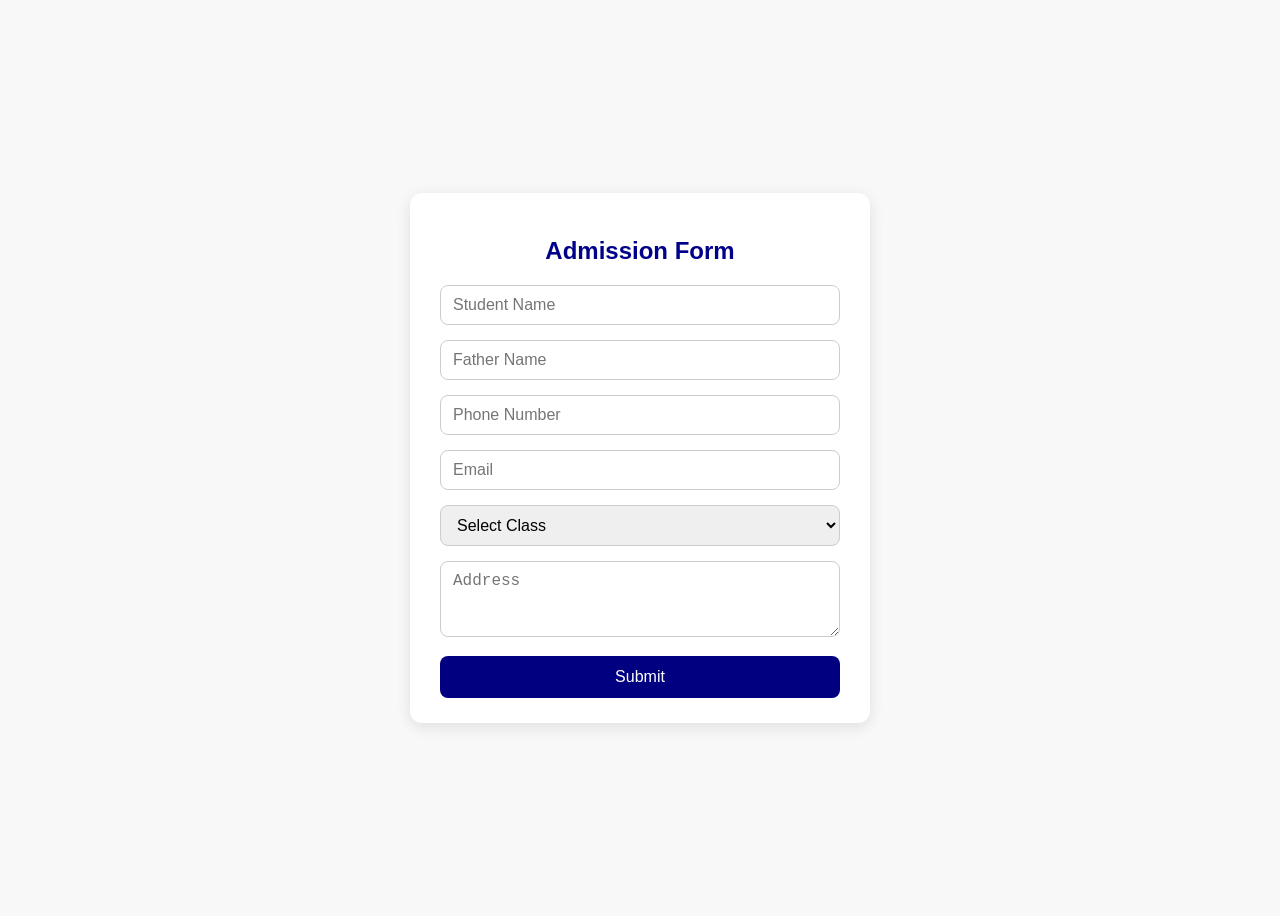
<file: admission.html>
<!DOCTYPE html>
<html lang="ur">
<head>
  <meta charset="UTF-8">
  <meta name="viewport" content="width=device-width, initial-scale=1.0">
  <title>Admission Form</title>
  <style>
    body {
      font-family: Arial, sans-serif;
      background-color: #f8f8f8;
      display: flex;
      justify-content: center;
      align-items: center;
      min-height: 100vh;
    }
    .form-container {
      background-color: #fff;
      padding: 25px 30px;
      border-radius: 12px;
      box-shadow: 0 4px 15px rgba(0,0,0,0.1);
      width: 100%;
      max-width: 400px;
    }
    h2 {
      text-align: center;
      color: darkblue; /* پیلا رنگ */
      margin-bottom: 20px;
    }
    input, select, textarea {
      width: 100%;
      padding: 10px 12px;
      margin-bottom: 15px;
      border-radius: 8px;
      border: 1px solid #ccc;
      font-size: 16px;
      box-sizing: border-box;
    }
    button {
      width: 100%;
      padding: 12px;
      background: navy;
      color: white;
      border: none;
      border-radius: 8px;
      font-size: 16px;
      cursor: pointer;
    }
    button:hover {
      background-color: blue;
    }
  </style>
</head>
<body>

<div class="form-container">
  <h2>Admission Form</h2>
  <form id="admission-form">
    <input type="text" name="student_name" placeholder="Student Name" required>
    <input type="text" name="father_name" placeholder="Father Name" required>
    <input type="tel" name="phone" placeholder="Phone Number" required>
    <input type="email" name="email" placeholder="Email" required>
    <select name="class" required>
      <option value="">Select Class</option>
      <option value="Nursery">Nursery</option>
      <option value="KG">KG</option>
      <option value="1">1</option>
      <option value="2">2</option>
    </select>
    <textarea name="address" placeholder="Address" rows="3"></textarea>
    <button type="submit">Submit</button>
  </form>
</div>

<!-- EmailJS SDK v4+ -->
<script type="text/javascript" src="https://cdn.emailjs.com/dist/email.min.js"></script>
<script type="text/javascript">
  (function(){
    emailjs.init("U6Q6lkiZXC62TnQkR"); // یہاں اپنی Public Key ڈالیں
  })();

  // فارم سبمٹ ہینڈلر
  const form = document.getElementById('admission-form');
  form.addEventListener('submit', function(event){
    event.preventDefault();

    emailjs.sendForm('service_hgw7214', 'template_oe8o0no', this)
      .then(function(){
        alert('Form submitted successfully!');
        form.reset();
      }, function(error){
        alert('Error sending form: ' + JSON.stringify(error));
      });
  });/////

  // ✅ Replace with your deployed Web App URL
  const scriptURL = "https://script.google.com/home/projects/1tLDCAF4TJoJNYrIa1MH0LqNARSQe0cCjyACy99p550D2blbT82BMNUZ3/edit";

  document.getElementById('admission-form').addEventListener('submit', function(e) {
    e.preventDefault(); // form submit کو روکے

    const data = {
      name: document.getElementById('name').value,
      email: document.getElementById('email').value
    };

    fetch(scriptURL, {
      method: 'POST',
      body: JSON.stringify(data)
    })
    .then(response => response.json())
    .then(response => {
      alert("Data saved to Google Sheet! ✅");
      document.getElementById('admission-form').reset(); // form clear کرے
    })
    .catch(error => console.error('Error!', error.message));
  });
</script>


  
</body>
</html>
</file>
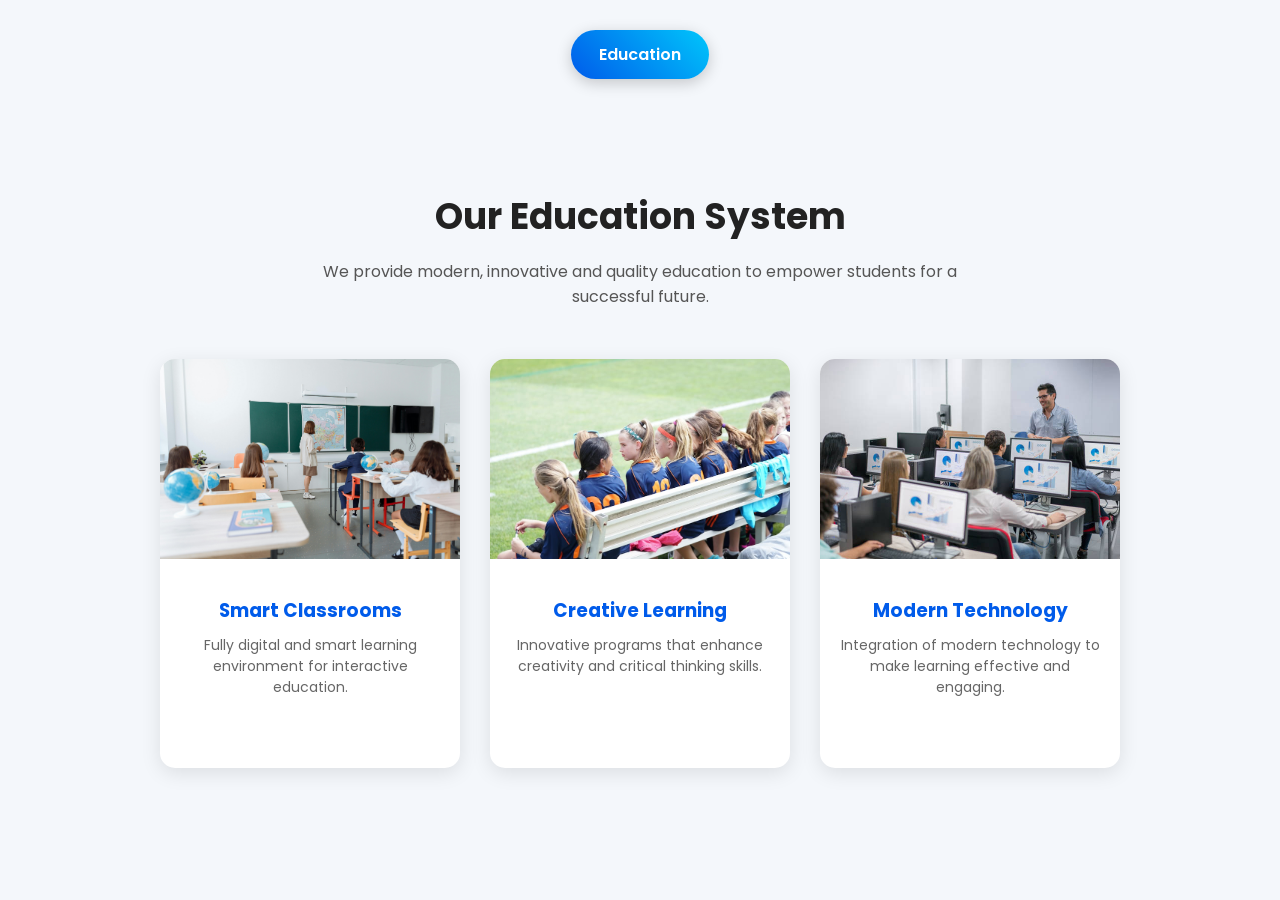
<file: education.html>
<!DOCTYPE html>
<html>

<head>
	<meta charset="UTF-8">
	<meta name="viewport" content="width=device-width, initial-scale=1">
	<title></title>
</head>

<body>
	
</body>

</html><!DOCTYPE html>
<html lang="en">
<head>
<meta charset="UTF-8">
<meta name="viewport" content="width=device-width, initial-scale=1.0">
<title>Education Section</title>

<!-- Google Font -->
<link href="https://fonts.googleapis.com/css2?family=Poppins:wght@300;400;600;700&display=swap" rel="stylesheet">

<style>
body{
    margin:0;
    font-family:'Poppins', sans-serif;
    background:#f4f7fb;
}

/* Navigation Button */
.education-btn{
    display:inline-block;
    padding:12px 28px;
    background:linear-gradient(45deg,#005bea,#00c6fb);
    color:#fff;
    font-weight:600;
    border-radius:30px;
    text-decoration:none;
    transition:0.3s ease;
    box-shadow:0 4px 15px rgba(0,0,0,0.2);
}

.education-btn:hover{
    transform:translateY(-3px);
    box-shadow:0 6px 20px rgba(0,0,0,0.3);
}

/* Section */
.education-section{
    padding:80px 20px;
    text-align:center;
}

.education-section h2{
    font-size:36px;
    color:#222;
    margin-bottom:15px;
}

.education-section p{
    color:#555;
    max-width:700px;
    margin:auto;
    margin-bottom:50px;
}

/* Cards */
.card-container{
    display:flex;
    flex-wrap:wrap;
    justify-content:center;
    gap:30px;
}

.card{
    background:#fff;
    width:300px;
    border-radius:15px;
    overflow:hidden;
    box-shadow:0 5px 20px rgba(0,0,0,0.1);
    transition:0.3s;
}

.card:hover{
    transform:translateY(-10px);
}

.card img{
    width:100%;
    height:200px;
    object-fit:cover;
}

.card-content{
    padding:20px;
}

.card-content h3{
    margin:10px 0;
    color:#005bea;
}

.card-content p{
    font-size:14px;
    color:#666;
}
</style>
</head>

<body>

<!-- Education Button -->
<div style="text-align:center; margin-top:30px;">
    <a href="#education" class="education-btn">Education</a>
</div>

<!-- Education Section -->
<section id="education" class="education-section">
    <h2>Our Education System</h2>
    <p>We provide modern, innovative and quality education to empower students for a successful future.</p>

    <div class="card-container">

        <div class="card">
            <img src="pexels-thirdman-8926554.jpg" alt="Classroom">
            <div class="card-content">
                <h3>Smart Classrooms</h3>
                <p>Fully digital and smart learning environment for interactive education.</p>
            </div>
        </div>
        <div class="card">
            <img src="photo-1528024719646-5360a944bd74.jpeg" alt="Students">
            <div class="card-content">
                <h3>Creative Learning</h3>
                <p>Innovative programs that enhance creativity and critical thinking skills.</p>
            </div>
        </div>

        <div class="card">
            <img src="teacher-giving-an-it-class-at-school-to-a-group-of-students.jpg" alt="Technology">
            <div class="card-content">
                <h3>Modern Technology</h3>
                <p>Integration of modern technology to make learning effective and engaging.</p>
            </div>
        </div>

    </div>
</section>

</body>
</html>
</file>
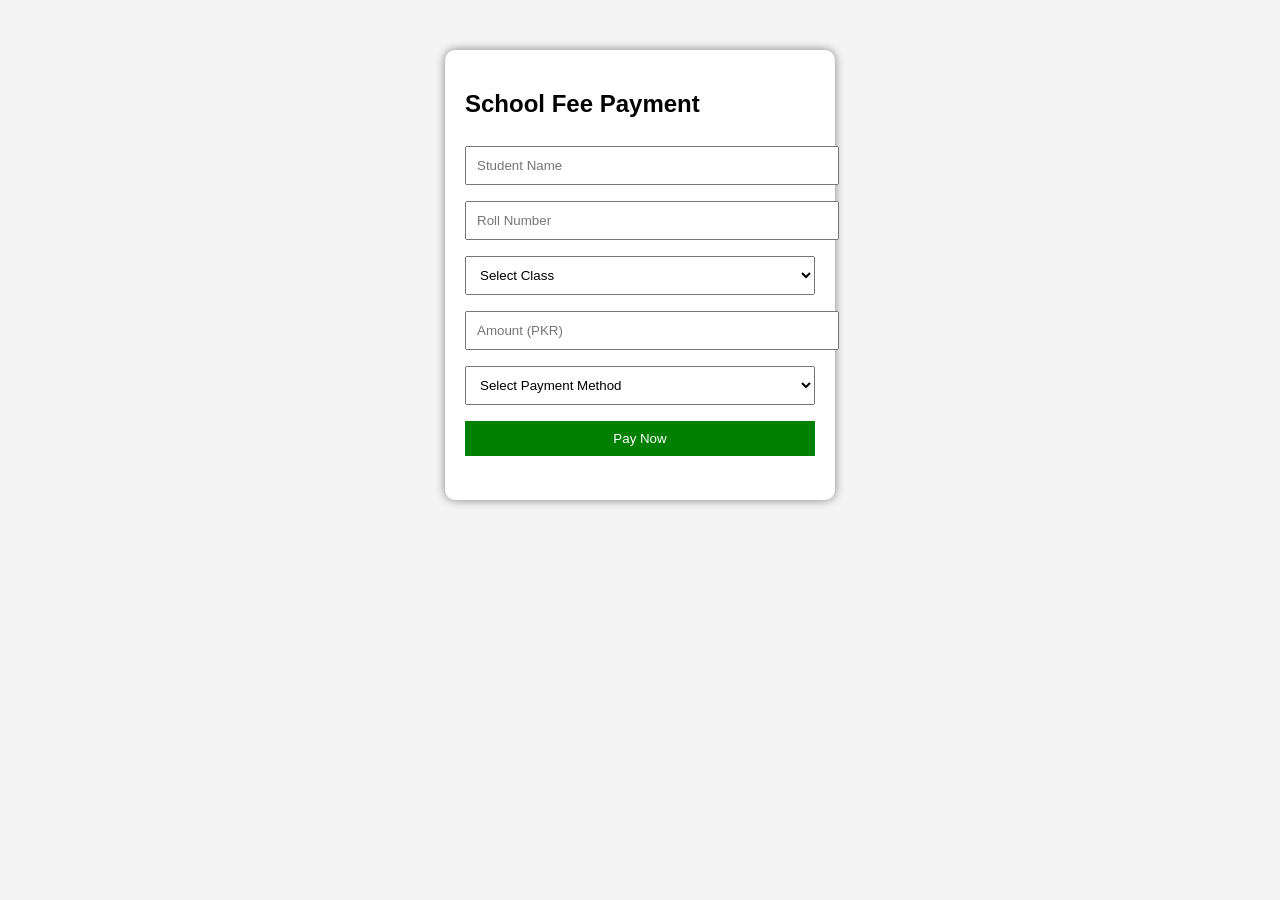
<file: Feepemt.html>
<!DOCTYPE html>
<html>

<head>
	<meta charset="UTF-8">
	<meta name="viewport" content="width=device-width, initial-scale=1">
	<title></title>
</head>

<body>
	
</body>

</html><!DOCTYPE html>
<html>
<head>
<title>School Fee Payment</title>
<style>
body{
font-family: Arial;
background:#f4f4f4;
}
.container{
width:350px;
margin:50px auto;
background:white;
padding:20px;
border-radius:10px;
box-shadow:0 0 10px gray;
}
input, select, button{
width:100%;
padding:10px;
margin:8px 0;
}
button{
background:green;
color:white;
border:none;
cursor:pointer;
}
button:hover{
background:darkgreen;
}
</style>
</head>
<body>
<section class="Feepemt">
<div class="container">
<h2>School Fee Payment</h2>

<form id="paymentForm">
<input type="text" placeholder="Student Name" required>
<input type="text" placeholder="Roll Number" required>

<select required>
<option value="">Select Class</option>
<option>Class 1</option>
<option>Class 2</option>
<option>Class 3</option>
</select>

<input type="number" placeholder="Amount (PKR)" required>

<select required>
<option value="">Select Payment Method</option>
<option>jazz Cash</option>
<option>Easypaisa</option>
</select>

<button type="submit">Pay Now</button>
</form>

<p id="message"></p>

</div>
</section>
<script>
document.getElementById("paymentForm").addEventListener("submit", function(e){
e.preventDefault();
document.getElementById("message").innerHTML =
"Payment Request Submitted Successfully!";
});
</script>

</body>
</html>
</file>
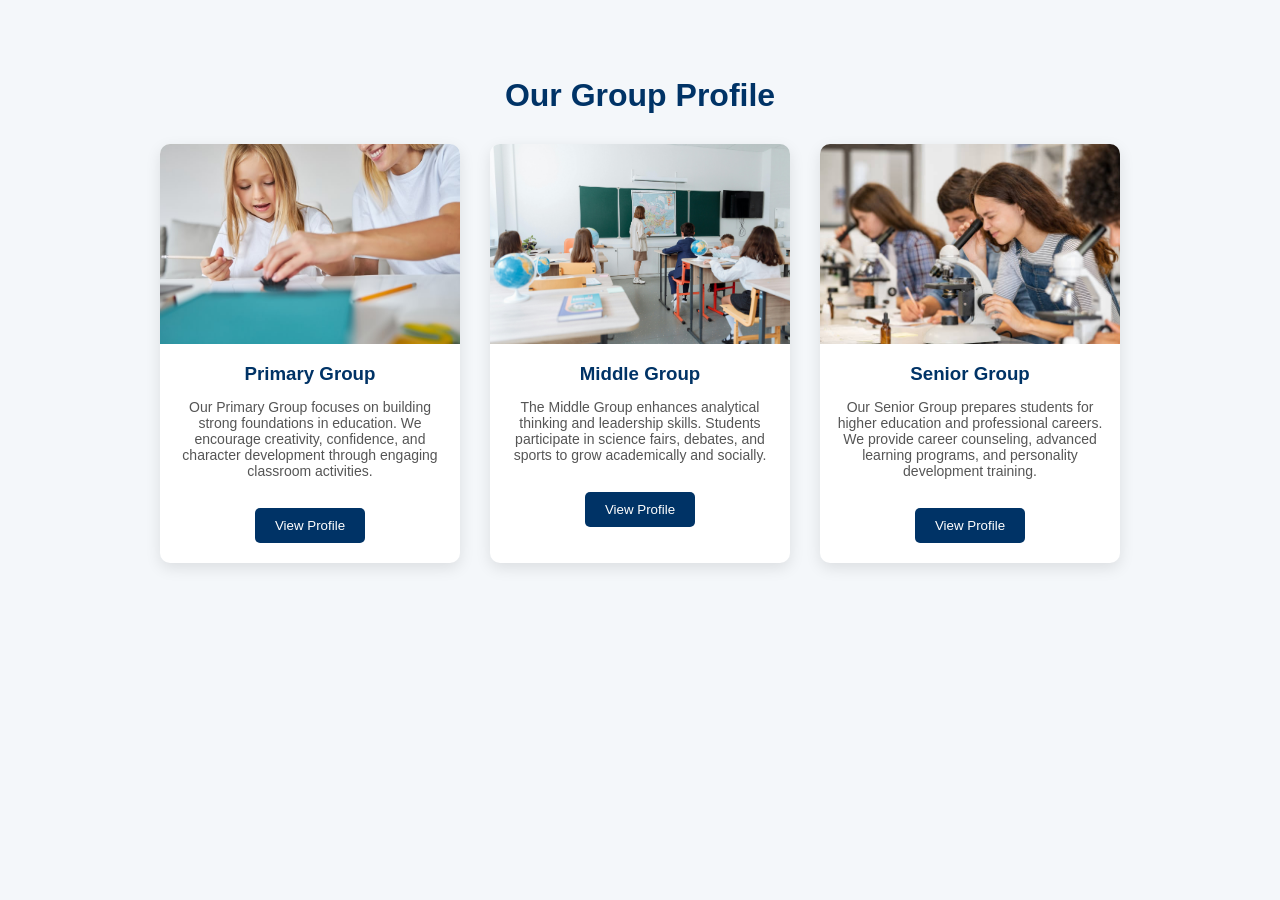
<file: group profile.html>
<!DOCTYPE html>
<html lang="en">
<head>
<meta charset="UTF-8">
<meta name="viewport" content="width=device-width, initial-scale=1.0">
<title>School Group Profile</title>

<style>
body{
    margin:0;
    font-family: Arial, sans-serif;
    background:#f4f7fa;
}

.group-section{
    padding:50px 20px;
    text-align:center;
}

.group-section h2{
    font-size:32px;
    color:#003366;
    margin-bottom:30px;
}

.group-container{
    display:flex;
    justify-content:center;
    flex-wrap:wrap;
    gap:30px;
}

.group-card{
    background:white;
    width:300px;
    border-radius:10px;
    box-shadow:0 5px 15px rgba(0,0,0,0.1);
    overflow:hidden;
    transition:0.3s;
}

.group-card:hover{
    transform:translateY(-10px);
}

.group-card img{
    width:100%;
    height:200px;
    object-fit:cover;
}

.group-card h3{
    color:#003366;
    margin:15px 0 10px;
}

.group-card p{
    padding:0 15px;
    font-size:14px;
    color:#555;
}

.group-card button{
    margin:15px 0 20px;
    padding:10px 20px;
    border:none;
    background:#003366;
    color:white;
    border-radius:5px;
    cursor:pointer;
}

.group-card button:hover{
    background:#0055aa;
}
</style>
</head>

<body>

<section class="group-section">
<h2>Our Group Profile</h2>

<div class="group-container">

<div class="group-card">
<img src="premium_photo-1661544197235-589474eefb0e.jpeg" alt="Primary Students">
<h3>Primary Group</h3>
<p>
Our Primary Group focuses on building strong foundations in education.
We encourage creativity, confidence, and character development
through engaging classroom activities.
</p>
<button onclick="alert('Primary Group Details Coming Soon!')">View Profile</button>
</div>

<div class="group-card">
<img src="pexels-thirdman-8926554.jpg" alt="Middle School">
<h3>Middle Group</h3>
<p>
The Middle Group enhances analytical thinking and leadership skills.
Students participate in science fairs, debates, and sports to grow academically and socially.
</p>
<button onclick="alert('Middle Group Details Coming Soon!')">View Profile</button>
</div>

<div class="group-card">
<img src="images (1).jpeg" alt="Senior Students">
<h3>Senior Group</h3>
<p>
Our Senior Group prepares students for higher education and professional careers.
We provide career counseling, advanced learning programs, and personality development training.
</p>
<button onclick="alert('Senior Group Details Coming Soon!')">View Profile</button>
</div>

</div>
</section>

</body>
</html>
</file>
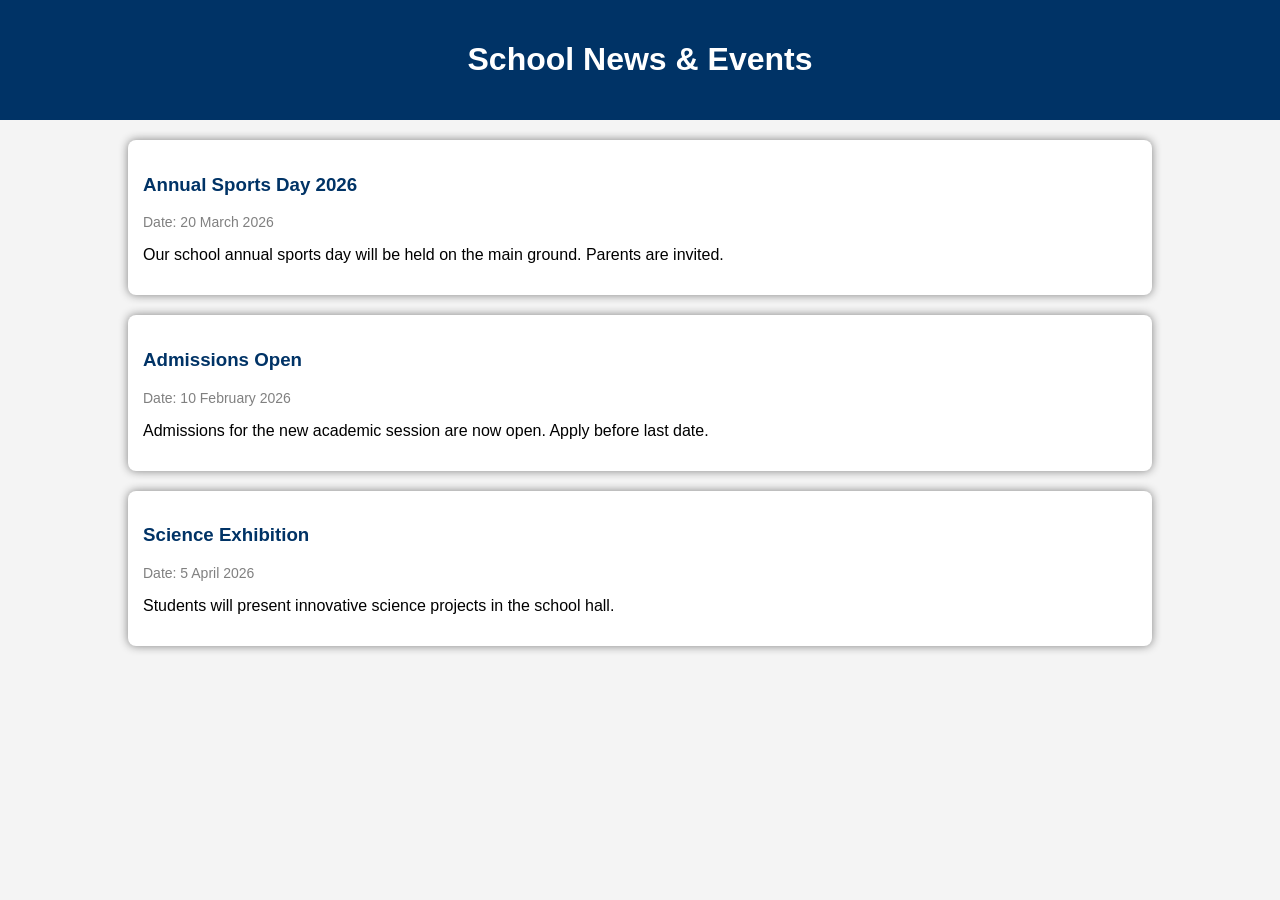
<file: News.html>
<!DOCTYPE html>
<html>

<head>
	<meta charset="UTF-8">
	<meta name="viewport" content="width=device-width, initial-scale=1">
	<title></title>
</head>

<body>
	
</body>

</html><!DOCTYPE html>
<html>
<head>
    <title>School News & Events</title>

    <style>
        body {
            font-family: Arial;
            margin: 0;
            padding: 0;
            background-color: #f4f4f4;
        }

        .header {
            background-color: #003366;
            color: white;
            text-align: center;
            padding: 20px;
        }

        .news-container {
            width: 80%;
            margin: auto;
            padding: 20px;
        }

        .news-card {
            background: white;
            padding: 15px;
            margin-bottom: 20px;
            border-radius: 8px;
            box-shadow: 0px 0px 10px gray;
        }

        .news-card h3 {
            color: #003366;
        }

        .date {
            color: gray;
            font-size: 14px;
        }
    </style>
</head>

<body>

<div class="header">
    <h1>School News & Events</h1>
</div>

<div class="news-container">

    <div class="news-card">
        <h3>Annual Sports Day 2026</h3>
        <p class="date">Date: 20 March 2026</p>
        <p>Our school annual sports day will be held on the main ground. Parents are invited.</p>
    </div>

    <div class="news-card">
        <h3>Admissions Open</h3>
        <p class="date">Date: 10 February 2026</p>
        <p>Admissions for the new academic session are now open. Apply before last date.</p>
    </div>

    <div class="news-card">
        <h3>Science Exhibition</h3>
        <p class="date">Date: 5 April 2026</p>
        <p>Students will present innovative science projects in the school hall.</p>
    </div>

</div>

</body>
</html>
</file>
